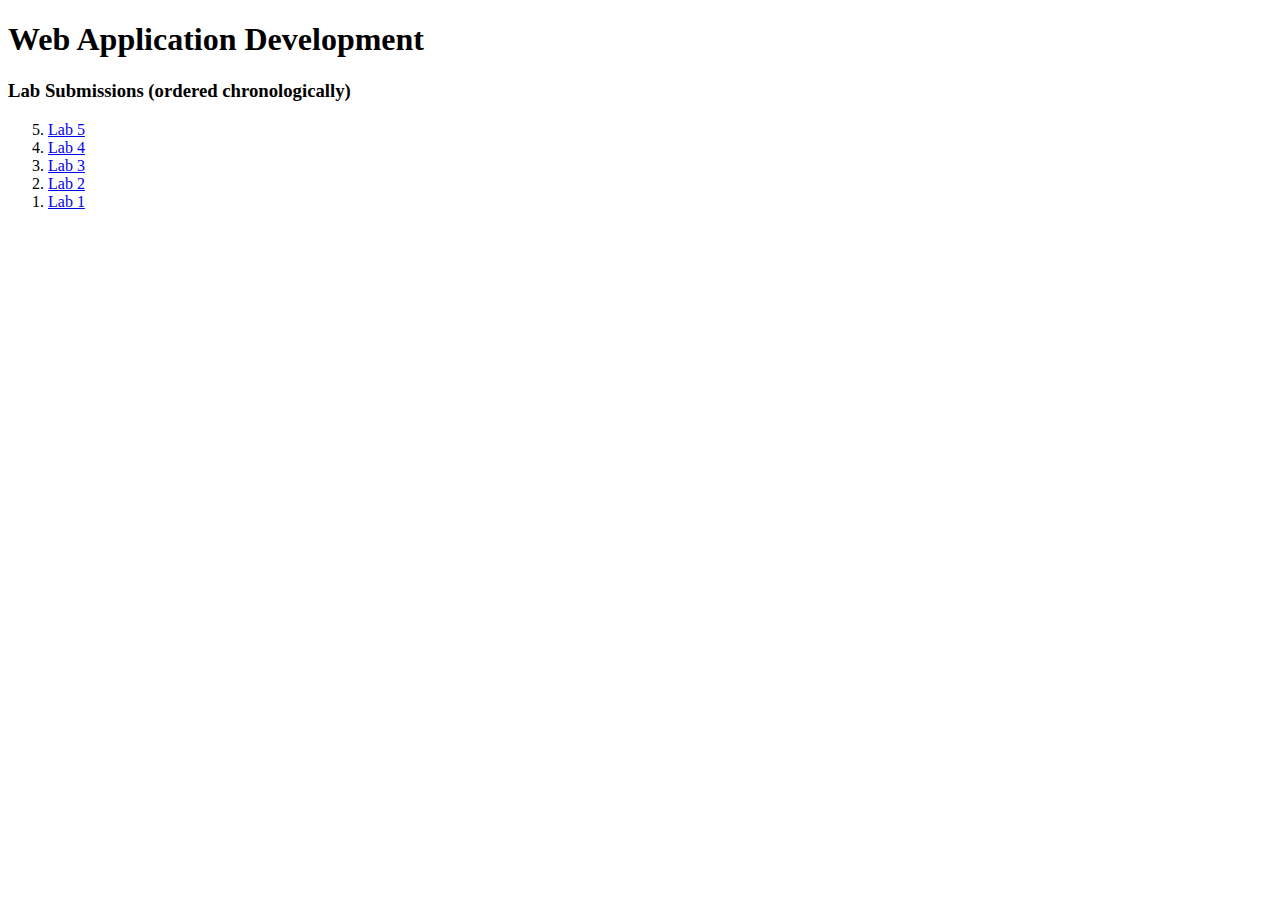
<file: index.html>
<!DOCTYPE html>
<html lang="en">

<head>
    <meta charset="UTF-8">
    <meta http-equiv="X-UA-Compatible" content="IE=edge">
    <meta name="viewport" content="width=device-width, initial-scale=1.0">
    <title>Web Application Development</title>
</head>

<body>
    <h1>Web Application Development </h1>
    <h3>Lab Submissions (ordered chronologically)</h3>
    
    <ol reversed>
        <li>
            <a href="lab5/index.html"> Lab 5
            </a>
        </li>
        <li>
            <a href="lab4/index.html"> Lab 4</a>
        </li>
        <li>
            <a href="lab3/index.html"> Lab 3</a>
        </li>
        <li>
            <a href="lab2/index.html"> Lab 2</a>
        </li>
        <li>
            <a href="lab1/index.html"> Lab 1</a>
        </li>
    </ol>

</body>

</html>
</file>
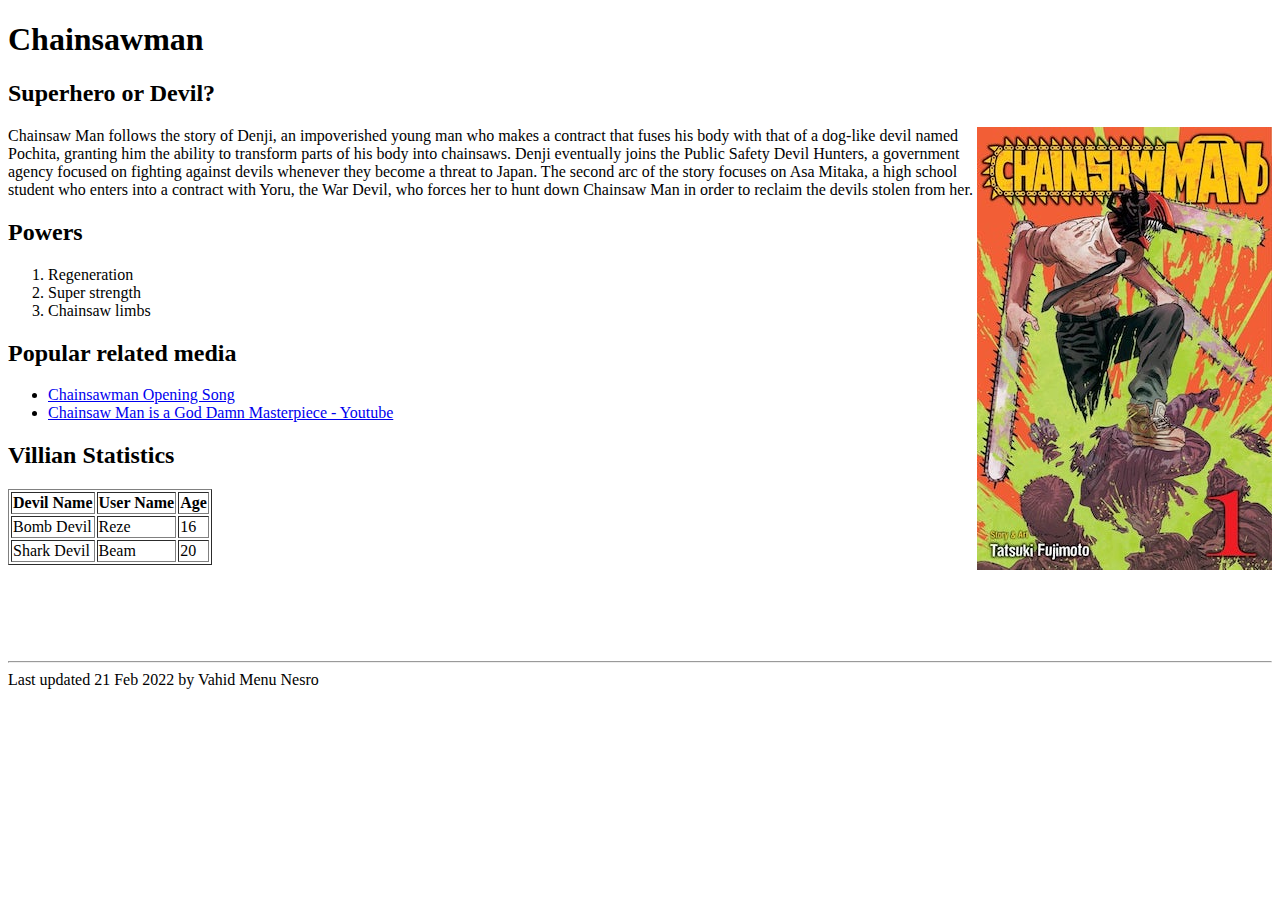
<file: lab1/index.html>
<!DOCTYPE html>
<html lang="en">
<head>
    <meta charset="UTF-8">
    <meta http-equiv="X-UA-Compatible" content="IE=edge">
    <meta name="viewport" content="width=device-width, initial-scale=1.0">
    <title>Chainsawman</title>
</head>
<body>

    <h1>Chainsawman</h1>
    <h2>Superhero or Devil?</h2>
    <a href="chainsawman.jpg"><img align="right" src="small.jpg" alt="Chainsawman Issue 1 Cover"></a>

    <p>Chainsaw Man follows the story of Denji, an impoverished young man who makes a contract that fuses his body with that of a dog-like devil named Pochita, granting him the ability to transform parts of his body into chainsaws. Denji eventually joins the Public Safety Devil Hunters, a government agency focused on fighting against devils whenever they become a threat to Japan. The second arc of the story focuses on Asa Mitaka, a high school student who enters into a contract with Yoru, the War Devil, who forces her to hunt down Chainsaw Man in order to reclaim the devils stolen from her. </p>


    <h2>Powers</h2>
    <ol>
        <li>Regeneration</li>
        <li>Super strength</li>
        <li>Chainsaw limbs</li>
    </ol>

    <h2>Popular related media</h2>
    <ul>
        <li><a href="https://www.youtube.com/watch?v=dFlDRhvM4L0">Chainsawman Opening Song</a></li>
        <li><a href="https://www.youtube.com/watch?v=8W2m7fW5j5k">Chainsaw Man is a God Damn Masterpiece - Youtube </a></li>
    </ul>

    <h2>Villian Statistics</h2>
    <table border>
        <tr>
          <th>Devil Name</th>
          <th>User Name</th>
          <th>Age</th>
        </tr>
        <tr>
          <td>Bomb Devil</td>
          <td>Reze</td>
          <td>16</td>
        </tr>
        <tr>
          <td>Shark Devil</td>
          <td>Beam</td>
          <td>20</td>
        </tr>
      </table> 

      <hr style="margin-top: 6em;">
      Last updated 21 Feb 2022 by Vahid Menu Nesro
    
</body>
</html>
</file>
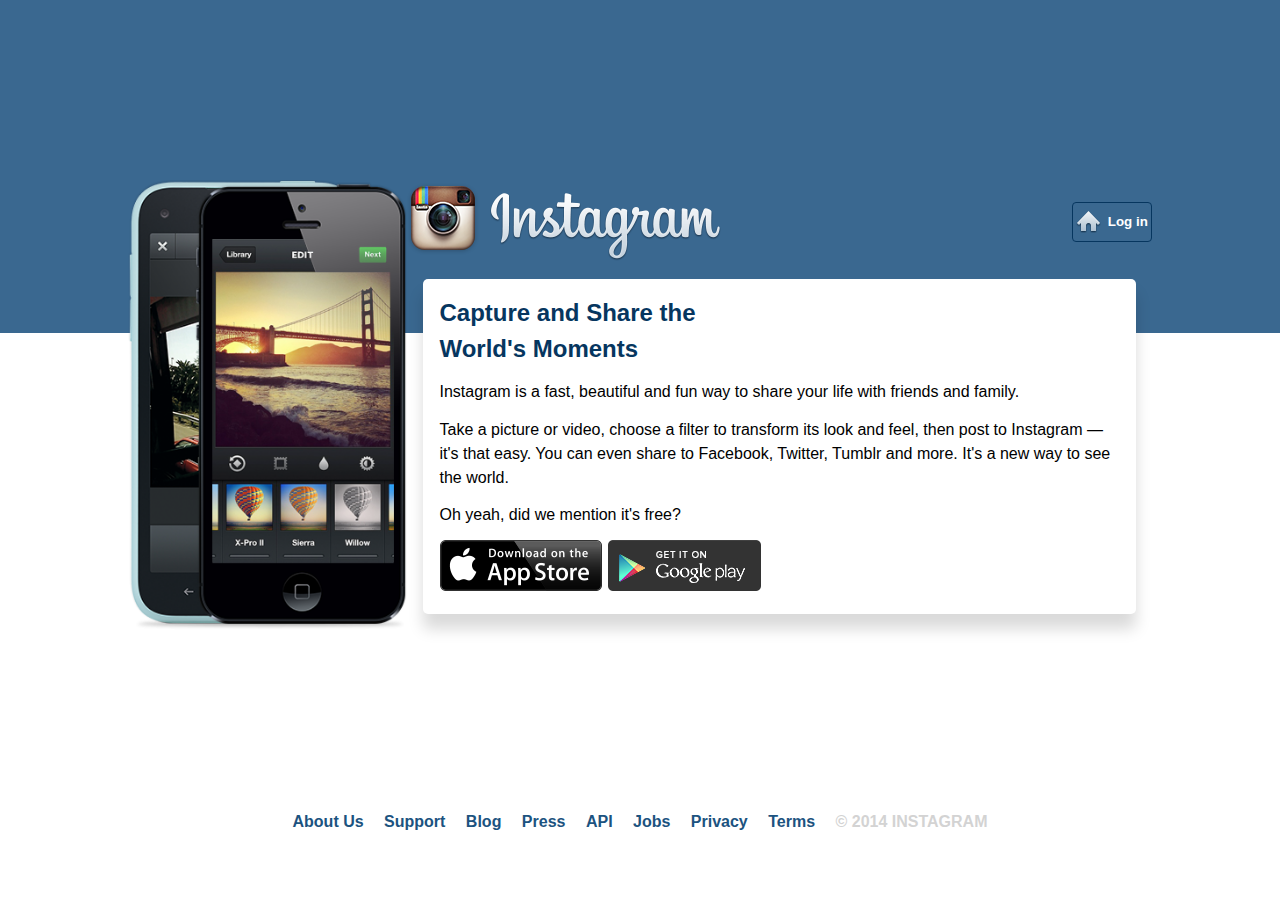
<file: lab4/index.html>
<!DOCTYPE html>
<html lang="en">

<head>
  <meta charset="UTF-8" />
  <meta name="viewport" content="width=device-width, initial-scale=1.0" />
  <title>Instagram Clone</title>
  <link rel="stylesheet" href="./styles/style.css">
  <!-- don't forget to link your styles -->
</head>

<body>
  <div class="background">
    <img src="./images/bgtile.png" alt="" class="tile-image">
  </div>
  

  <main>

      <img src="./images/phones.png" alt="" id="phone">
  
    <section >
      <div class="header-flex">
        <img src="./images/brand.png" alt="" class="instagram-icon">
        <button>
          <img src="./images/home.png" alt="" class="home">
          <span class="login-text">Log in</span>
        </button>
      </div>


      <article>

        <h1>Capture and Share the World's Moments</h1>
        <p>
          Instagram is a <b>fast</b>, <b>beautiful</b> and <b>fun</b> way to share your life with
          friends and family.
        </p>
        <p>
          Take a picture or video, choose a filter to transform its look and feel, then post to Instagram
        &mdash; it's that easy. You can even share to Facebook, Twitter, Tumblr and more. It's a new way to see the world.
        </p>
        <p>
          Oh yeah, did we mention it's free?
        </p>
    
        <div class="download-flex">
          <a href=""><img src="./images/badge-iphone.png" alt="" class="download_buttons"></a>
          <a href=""><img src="./images/badge-android.png" alt="" class="download_buttons"></a>
        </div>
        
      </article>
    
    
     
    </section>
  </main>
  

  <footer>
    <span class="footer-buttons">About Us</span>
    <span class="footer-buttons">Support</span>
    <span class="footer-buttons">Blog</span>
    <span class="footer-buttons">Press</span>
    <span class="footer-buttons">API</span>
    <span class="footer-buttons">Jobs</span>
    <span class="footer-buttons">Privacy</span>
    <span class="footer-buttons">Terms</span>
    <span class="copy">&copy; 2014 INSTAGRAM</span>
  </footer>

</body>

</html>
</file>
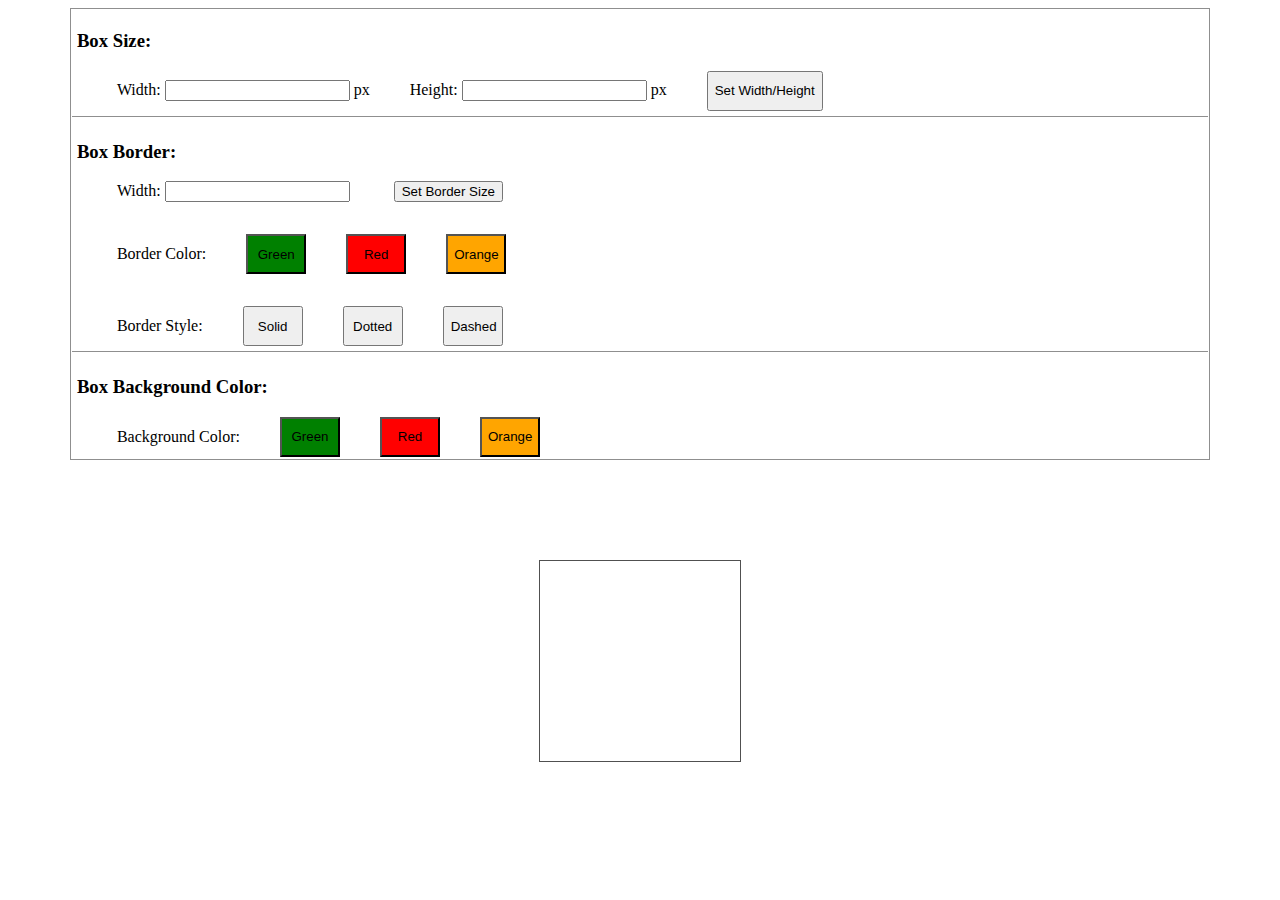
<file: lab5/index.html>
<!DOCTYPE html>
<html lang="en">

<head>
    <meta charset="UTF-8">
    <meta http-equiv="X-UA-Compatible" content="IE=edge">
    <meta name="viewport" content="width=device-width, initial-scale=1.0">
    <link rel="stylesheet" href="style.css">
    <script defer src="script.js"></script>
    <title>Document</title>
</head>

<body>
    <main>
        <section>
            <h3>Box Size:</h3>
            <form class="box-size-form" action="">
                <div>
                    <label for="width">Width: </label><input type="number" name="width" id="width"><label for="width"> px</label>

                </div>
                <div>
                    <label for="height">Height: </label><input type="number" name="height" id="height"><label for="height"> px</label>
                </div>
                <button id="box-size-button" type="submit">Set Width/Height</button>
            </form>
        </section>
        <section>
            <h3>Box Border:</h3>
            <form class="box-border-form" action="">
                <div class="border-width-container">
                    <label for="border-width">Width: </label><input type="number" name="width" id="border-width">
                    <button id="border-width-button" type="submit">Set Border Size</button>
                </div>
                <div class="style-color-container">
                    <span>Border Color: </span>
                    <button class="green" id="border-green">
                        Green
                    </button>
                    <button class="red" id="border-red">
                        Red
                    </button>
                    <button class="orange" id="border-orange">
                        Orange
                    </button>
                </div>
                <div class="style-color-container">
                    <span>Border Style: </span>
                    <button id="style-solid">
                        Solid
                    </button>
                    <button id="style-dotted">
                        Dotted
                    </button>
                    <button id="style-dashed">
                        Dashed
                    </button>
                </div>

            </form>



        </section>
        <section>
            <h3>Box Background Color:</h3>
            <form class="box-border-form" action="">
    
                <div class="style-color-container">
                    <span>Background Color: </span>
                    <button class="green" id="background-green">
                        Green
                    </button>
                    <button class="red" id="background-red">
                        Red
                    </button>
                    <button class="orange" id="background-orange">
                        Orange
                    </button>
                </div>

            </form>

        </section>
    </main>
    <div id="box">

    </div>
</body>

</html>
</file>
<file: lab4/styles/style.css>
*{
  margin: 0;
  padding: 0;
  box-sizing: border-box;
  --dark-blue: #06365f;
  --light-blue: #1c5380;
}

body {
  font: 200 16px/1.5 "Helvetica Neue", Helvetica, Arial, sans-serif;
  margin: 0;
  object-fit: cover;
}

.background{
  position: absolute;
  z-index: -1;
  inset: 0;

}

.tile-image{
  height: 37vh;
  width: 100vw;
}

h1{
  color: var(--dark-blue);
  font-weight: bold;
  font-size: x-large;
  width: 50%;
 
}

.home{
  background-color: none;
}

.login-text{
  color: white;
font-weight: bold;
}

button{
  background-color: none;
  display: flex;
  justify-content: center;
  align-items: center;
  gap: 0.5em;
  height: 3em;
  width: 6em;
  border: 1px solid var(--dark-blue);
  border-radius: 4px;
  background: url(../images/bgtile.png);
}

main{
  display: flex;
 
  height: 90vh;
  width: 80vw;
  margin: auto;
  align-items: center;
  

}

section{

  height: 50vh;
  display: flex;
  flex-direction: column;
  
  
}

.header-flex{
  height: 20%;
  width: 100%;
  display: flex;
  justify-content: space-between;
  align-items: center;
}

article{
  margin: 1em;
  padding: 1em;
  height: 80%;

  display: flex;
  flex-direction:column;
  justify-content: space-between;
  border-radius: 5px;
  background-color: white;
  position: relative;
  box-shadow: rgba(0, 0, 0, 0.15) 0px 15px 15px 0px;
}

#phone{
  height: 50vh;
}



.footer-buttons{
  color: var(--light-blue);
  font-weight: bold;
}

.copy{
  color: lightgray;
  font-weight: bold;
}

footer{
  text-align: center;
  
}

footer > span{
  margin: auto 0.5em;
}
</file>
<file: lab5/style.css>
body{
    display: flex;
    flex-direction: column;
    gap: 100px;
    align-items: center;

}
main{
    height: 50vh;
    width: 90%;
    display: flex;
    flex-direction: column;
    border: 1px solid rgb(143, 143, 143);
    justify-content: center;
    align-items: center;
    
}

section{
    border-bottom: 1px solid rgb(143, 143, 143);
    width: 99%;
    height: 25%;
    padding: 5px;

}

section:nth-child(2){
    height: 50%;
}

section:last-of-type{
    border-bottom: none;
}


.box-size-form{
    display: flex;
    
    gap: 40px;
    align-items: center;
    margin-left: 40px;
}

button{
    height: 3em;
}

.box-border-form{
    display: flex;
    flex-direction: column;
    margin-left: 40px;
    gap: 2em;
}


.border-width-container > button{
    height: auto;
    margin-left: 40px;
}

.style-color-container{
    display: flex;
    flex-direction: row;
    align-items: center;
    gap: 40px;
}

.style-color-container > button{
    width: 60px;
}


.red{
    background-color: red;
}

.green{
    background-color: green;
}

.orange{
    background-color: orange;
}

#box{
    border: 1px solid rgb(80, 80, 80);
    height: 200px;
    width: 200px;
}
</file>
